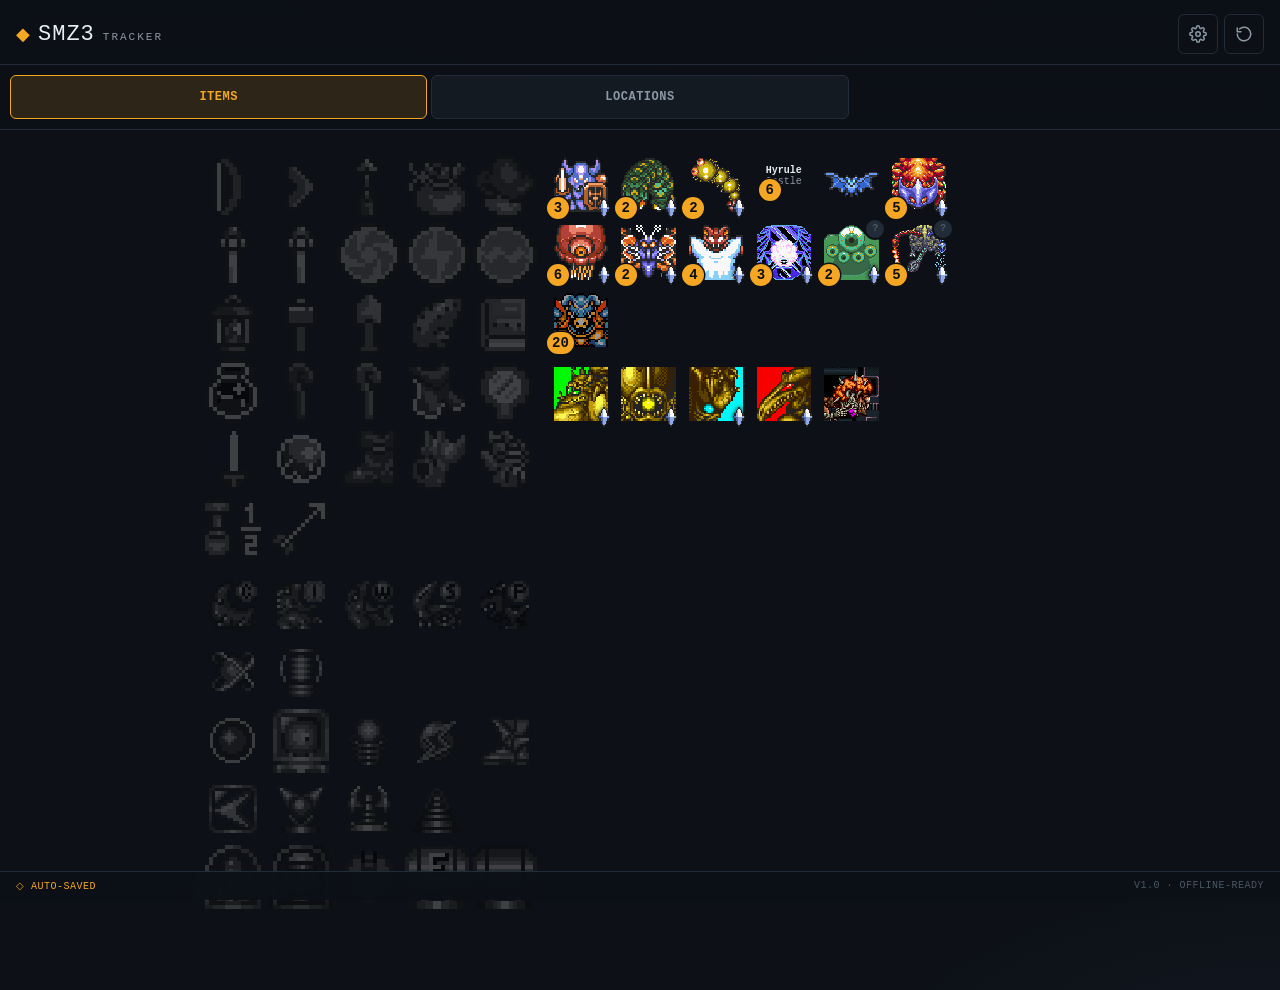
<file: index.html>
<!DOCTYPE html>
<html lang="en">
<head>
  <meta charset="UTF-8">
  <meta name="viewport" content="width=device-width, initial-scale=1.0, viewport-fit=cover, user-scalable=no">
  <meta name="theme-color" content="#0d1117">
  <meta name="apple-mobile-web-app-capable" content="yes">
  <meta name="mobile-web-app-capable" content="yes">
  <meta name="apple-mobile-web-app-status-bar-style" content="black-translucent">
  <meta name="apple-mobile-web-app-title" content="SMZ3">
  <link rel="manifest" href="manifest.webmanifest">
  <link rel="apple-touch-icon" href="icons/icon-192.png">
  <link rel="icon" type="image/png" href="icons/icon-192.png">
  <link rel="stylesheet" href="styles.css?v=35">
  <title>SMZ3 Tracker</title>
</head>
<body>

<header class="topbar">
  <div class="brand">
    <span class="brand-mark">◆</span>
    <span class="brand-name">SMZ3</span>
    <span class="brand-sub">TRACKER</span>
  </div>
  <div class="topbar-actions">
    <button class="icon-btn" id="btn-settings" aria-label="Settings" title="Settings">
      <svg viewBox="0 0 24 24" width="18" height="18" fill="none" stroke="currentColor" stroke-width="2" stroke-linecap="round" stroke-linejoin="round"><circle cx="12" cy="12" r="3"/><path d="M19.4 15a1.65 1.65 0 0 0 .33 1.82l.06.06a2 2 0 0 1 0 2.83 2 2 0 0 1-2.83 0l-.06-.06a1.65 1.65 0 0 0-1.82-.33 1.65 1.65 0 0 0-1 1.51V21a2 2 0 0 1-4 0v-.09A1.65 1.65 0 0 0 9 19.4a1.65 1.65 0 0 0-1.82.33l-.06.06a2 2 0 0 1-2.83 0 2 2 0 0 1 0-2.83l.06-.06a1.65 1.65 0 0 0 .33-1.82 1.65 1.65 0 0 0-1.51-1H3a2 2 0 0 1 0-4h.09A1.65 1.65 0 0 0 4.6 9a1.65 1.65 0 0 0-.33-1.82l-.06-.06a2 2 0 0 1 0-2.83 2 2 0 0 1 2.83 0l.06.06a1.65 1.65 0 0 0 1.82.33H9a1.65 1.65 0 0 0 1-1.51V3a2 2 0 0 1 4 0v.09a1.65 1.65 0 0 0 1 1.51 1.65 1.65 0 0 0 1.82-.33l.06-.06a2 2 0 0 1 2.83 0 2 2 0 0 1 0 2.83l-.06.06a1.65 1.65 0 0 0-.33 1.82V9a1.65 1.65 0 0 0 1.51 1H21a2 2 0 0 1 0 4h-.09a1.65 1.65 0 0 0-1.51 1z"/></svg>
    </button>
    <button class="icon-btn" id="btn-reset" aria-label="Reset tracker" title="Reset">
      <svg viewBox="0 0 24 24" width="18" height="18" fill="none" stroke="currentColor" stroke-width="2" stroke-linecap="round" stroke-linejoin="round"><path d="M3 12a9 9 0 1 0 3-6.7"/><path d="M3 4v5h5"/></svg>
    </button>
  </div>
</header>

<nav class="tabs" role="tablist">
  <button class="tab active" data-tab="items" role="tab" aria-selected="true">Items</button>
  <button class="tab" data-tab="locations" role="tab" aria-selected="false">Locations</button>
</nav>

<main>

<!-- ============ ITEMS + DUNGEONS TAB ============ -->
<!-- v33: Items column on the left, bosses column on the right.
     Items column stacks Z3 items above SM items. Bosses column
     stacks Z3 dungeon bosses above SM bosses. Two columns side
     by side, not paired by game. -->
<section class="panel" id="panel-items" data-panel="items">

  <div class="section section-row">
    <div class="items-col">
      <div class="item-grid" id="z3-items"></div>
      <div class="item-grid" id="sm-items"></div>
    </div>
    <div class="bosses-col">
      <div class="boss-grid" id="z3-dungeons"></div>
      <div class="boss-grid" id="sm-boss-grid"></div>
    </div>
  </div>

</section>

<!-- ============ LOCATIONS TAB ============ -->
<section class="panel hidden" id="panel-locations" data-panel="locations">

  <!-- Sub-tabs for Light World / Dark World / Super Metroid -->
  <div class="subtabs subtabs-3" role="tablist">
    <button class="subtab subtab-lw active" data-subtab="lw" role="tab" aria-selected="true">Light World</button>
    <button class="subtab subtab-dw" data-subtab="dw" role="tab" aria-selected="false">Dark World</button>
    <button class="subtab subtab-sm" data-subtab="sm" role="tab" aria-selected="false">Super Metroid</button>
  </div>

  <!-- Tiny legend strip so you know what the marker colors mean -->
  <div class="loc-legend">
    <div class="legend-item"><span class="swatch swatch-available"></span>Avail</div>
    <div class="legend-item"><span class="swatch swatch-visible"></span>Visible</div>
    <div class="legend-item"><span class="swatch swatch-glitched"></span>Hard</div>
    <div class="legend-item"><span class="swatch swatch-partial"></span>Partial</div>
    <div class="legend-item"><span class="swatch swatch-unavailable"></span>Unreach</div>
    <div class="legend-item"><span class="swatch swatch-checked"></span>Checked</div>
    <div class="legend-item legend-dungeon"><span class="swatch swatch-dungeon"></span>Dungeon</div>
  </div>

  <!-- Light World map -->
  <div class="map-panel active" data-map="lw">
    <div class="map-container" id="map-lw">
      <div class="map-zoom" id="zoom-lw">
        <img class="map-img" id="map-lw-img" alt="Light World map">
        <div class="map-markers" id="markers-lw"></div>
      </div>
      <button class="map-reset-btn" id="reset-lw" title="Reset zoom" aria-label="Reset zoom">⟲</button>
    </div>
  </div>

  <!-- Dark World map -->
  <div class="map-panel" data-map="dw">
    <div class="map-container" id="map-dw">
      <div class="map-zoom" id="zoom-dw">
        <img class="map-img" id="map-dw-img" alt="Dark World map">
        <div class="map-markers" id="markers-dw"></div>
      </div>
      <button class="map-reset-btn" id="reset-dw" title="Reset zoom" aria-label="Reset zoom">⟲</button>
    </div>
  </div>

  <!-- Super Metroid map -->
  <div class="map-panel" data-map="sm">
    <div class="map-container map-container-sm" id="map-sm">
      <div class="map-zoom" id="zoom-sm">
        <img class="map-img" id="map-sm-img" alt="Super Metroid map">
        <div class="map-markers" id="markers-sm"></div>
      </div>
      <button class="map-reset-btn" id="reset-sm" title="Reset zoom" aria-label="Reset zoom">⟲</button>
    </div>
  </div>

</section>

</main>

<footer class="footer">
  <div class="footer-saved" id="saved-indicator">◇ auto-saved</div>
  <div class="footer-build">v1.0 · offline-ready</div>
</footer>

<!-- Reset confirmation modal -->
<div class="modal-backdrop hidden" id="reset-modal" role="dialog" aria-modal="true">
  <div class="modal">
    <h3>Reset tracker?</h3>
    <p>This will clear every item, boss, dungeon, prize, and medallion. This cannot be undone.</p>
    <div class="modal-actions">
      <button class="btn-ghost" id="reset-cancel">Cancel</button>
      <button class="btn-danger" id="reset-confirm">Reset everything</button>
    </div>
  </div>
</div>

<!-- Settings modal -->
<div class="modal-backdrop hidden" id="settings-modal" role="dialog" aria-modal="true">
  <div class="modal">
    <h3>Settings</h3>
    <div class="setting-row">
      <label for="mode-select">Game mode</label>
      <select id="mode-select">
        <option value="standard">Standard (starts with sword)</option>
        <option value="open">Open</option>
      </select>
    </div>
    <div class="setting-row">
      <label><input type="checkbox" id="opt-glitches"> Allow minor glitches (fake flipper, bomb jumps)</label>
    </div>
    <div class="setting-row">
      <label><input type="checkbox" id="opt-darkrooms" checked> Show dark rooms as blue (no lantern)</label>
    </div>
    <div class="modal-actions">
      <button class="btn-ghost" id="settings-close">Done</button>
    </div>
  </div>
</div>

<script src="logic.js?v=35"></script>
<script src="tracker.js?v=35"></script>
<script>
  // Kill-switch: visiting `?reset=1` unregisters every service worker
  // for this scope and deletes every cache, then reloads onto a clean
  // URL. Useful as an escape hatch when a buggy old SW is stuck and
  // ordinary refreshes won't shake it loose.
  (function () {
    if (!location.search.includes('reset=1')) return;
    document.body && document.body.insertAdjacentHTML('afterbegin',
      '<div style="position:fixed;inset:0;background:#0d1117;color:#fff;font:16px sans-serif;display:flex;align-items:center;justify-content:center;z-index:9999;text-align:center;padding:20px;">Resetting service worker and caches…</div>');
    Promise.all([
      navigator.serviceWorker
        ? navigator.serviceWorker.getRegistrations().then(rs =>
            Promise.all(rs.map(r => r.unregister())))
        : Promise.resolve(),
      window.caches
        ? caches.keys().then(keys => Promise.all(keys.map(k => caches.delete(k))))
        : Promise.resolve(),
    ]).then(() => {
      // Strip the query string so the next reload doesn't loop
      location.replace(location.pathname);
    });
    return;  // skip normal SW registration on a reset run
  })();

  if ('serviceWorker' in navigator) {
    window.addEventListener('load', () => {
      navigator.serviceWorker.register('sw.js').then(reg => {
        // Check for SW updates whenever the app is reopened or pulled to refresh
        reg.update();
        // When the controller changes (a new SW took over), reload the page
        // so the user picks up the new HTML/CSS/JS atomically rather than
        // running a half-old half-new mix.
        let reloaded = false;
        navigator.serviceWorker.addEventListener('controllerchange', () => {
          if (reloaded) return;
          reloaded = true;
          window.location.reload();
        });
      }).catch(err => {
        console.warn('SW registration failed:', err);
      });
    });
  }
</script>

</body>
</html>
</file>
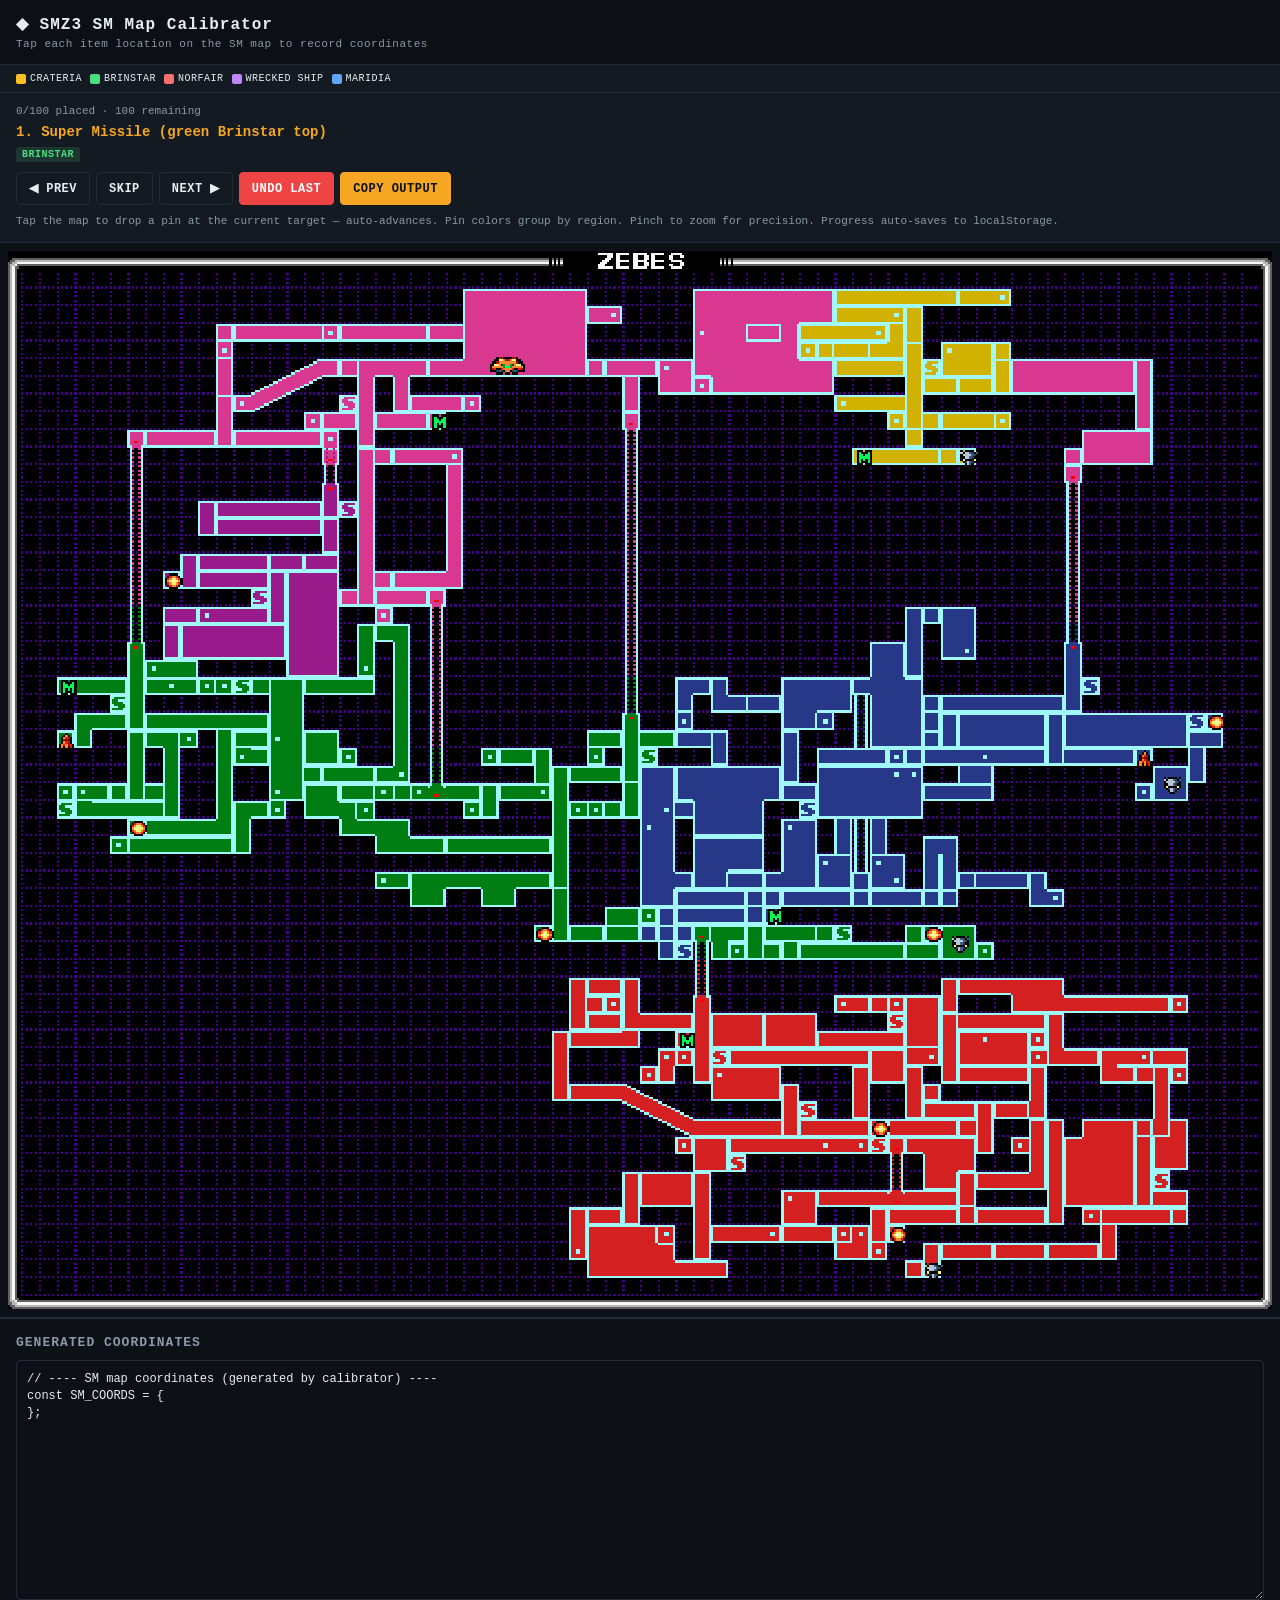
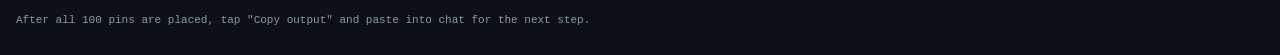
<file: calibrate-sm.html>
<!DOCTYPE html>
<html lang="en">
<head>
<meta charset="UTF-8">
<meta name="viewport" content="width=device-width, initial-scale=1.0, viewport-fit=cover">
<title>SMZ3 SM Map Calibrator</title>
<style>
  :root {
    --bg: #0d1117;
    --bg-elev: #141a22;
    --border: #222c38;
    --text: #e6edf3;
    --text-dim: #8b98a5;
    --accent: #f5a623;
    --success: #4ade80;
    --danger: #ef4444;
    --crateria: #fbbf24;
    --brinstar: #4ade80;
    --norfair: #f87171;
    --wrecked:  #c084fc;
    --maridia:  #60a5fa;
  }
  * { box-sizing: border-box; }
  html, body {
    margin: 0; padding: 0;
    background: var(--bg); color: var(--text);
    font-family: ui-monospace, SFMono-Regular, Menlo, Consolas, monospace;
    font-size: 14px;
    user-select: none;
    -webkit-user-select: none;
    -webkit-tap-highlight-color: transparent;
  }
  header {
    padding: 14px 16px;
    border-bottom: 1px solid var(--border);
    position: sticky; top: 0;
    background: rgba(13,17,23,0.95);
    backdrop-filter: blur(10px);
    z-index: 10;
  }
  h1 { margin: 0 0 4px; font-size: 16px; letter-spacing: 1px; }
  .sub { color: var(--text-dim); font-size: 11px; letter-spacing: 0.5px; }
  .queue {
    padding: 12px 16px;
    background: var(--bg-elev);
    border-bottom: 1px solid var(--border);
  }
  .queue-status { color: var(--text-dim); font-size: 11px; margin-bottom: 6px; }
  .queue-target {
    font-size: 14px;
    font-weight: 700;
    color: var(--accent);
    margin-bottom: 4px;
    line-height: 1.3;
  }
  .queue-region {
    display: inline-block;
    font-size: 10px;
    padding: 2px 6px;
    border-radius: 3px;
    letter-spacing: 0.5px;
    text-transform: uppercase;
    font-weight: 700;
    margin-top: 2px;
  }
  .queue-region.r-crateria { background: rgba(251,191,36,0.15); color: var(--crateria); }
  .queue-region.r-brinstar { background: rgba(74,222,128,0.15); color: var(--brinstar); }
  .queue-region.r-norfair  { background: rgba(248,113,113,0.15); color: var(--norfair); }
  .queue-region.r-wrecked  { background: rgba(192,132,252,0.15); color: var(--wrecked); }
  .queue-region.r-maridia  { background: rgba(96,165,250,0.15); color: var(--maridia); }

  .controls {
    display: flex; gap: 6px;
    margin-top: 10px;
    flex-wrap: wrap;
  }
  .btn {
    padding: 8px 12px;
    background: transparent;
    color: var(--text);
    border: 1px solid var(--border);
    border-radius: 4px;
    font: inherit;
    font-size: 12px;
    font-weight: 600;
    cursor: pointer;
    text-transform: uppercase;
    letter-spacing: 0.5px;
  }
  .btn:active { border-color: var(--accent); color: var(--accent); }
  .btn-primary { background: var(--accent); color: var(--bg); border-color: var(--accent); font-weight: 800; }
  .btn-danger  { background: var(--danger); color: #fff; border-color: var(--danger); }

  .map-wrap { padding: 8px; }
  .map-container {
    position: relative;
    width: 100%;
    cursor: crosshair;
    line-height: 0;
  }
  .map-container img {
    width: 100%;
    height: auto;
    display: block;
    image-rendering: pixelated;
    image-rendering: -moz-crisp-edges;
    image-rendering: crisp-edges;
  }
  .pin {
    position: absolute;
    width: 12px; height: 12px;
    margin-left: -6px; margin-top: -6px;
    border-radius: 2px;
    border: 1.5px solid var(--bg);
    pointer-events: none;
    box-shadow: 0 0 0 1px rgba(0,0,0,0.6);
  }
  .pin.r-crateria { background: var(--crateria); }
  .pin.r-brinstar { background: var(--brinstar); }
  .pin.r-norfair  { background: var(--norfair); }
  .pin.r-wrecked  { background: var(--wrecked); }
  .pin.r-maridia  { background: var(--maridia); }
  .pin-current {
    width: 16px; height: 16px;
    margin-left: -8px; margin-top: -8px;
    box-shadow: 0 0 0 3px rgba(245,166,35,0.4);
    animation: pulse 1.2s infinite;
    z-index: 2;
  }
  @keyframes pulse { 0%,100% { transform: scale(1); } 50% { transform: scale(1.3); } }

  .output {
    padding: 16px;
    border-top: 2px solid var(--border);
  }
  .output h2 {
    margin: 0 0 10px;
    font-size: 13px;
    color: var(--text-dim);
    text-transform: uppercase;
    letter-spacing: 1px;
  }
  textarea {
    width: 100%;
    min-height: 240px;
    background: var(--bg);
    color: var(--text);
    border: 1px solid var(--border);
    border-radius: 4px;
    padding: 10px;
    font: 12px/1.4 ui-monospace, SFMono-Regular, Menlo, monospace;
    resize: vertical;
  }
  .no-image {
    padding: 40px 20px; text-align: center; color: var(--text-dim);
    font-size: 13px; line-height: 1.5;
  }
  .hint { color: var(--text-dim); font-size: 11px; margin-top: 8px; line-height: 1.5; }
  .legend {
    display: flex; gap: 8px; flex-wrap: wrap;
    padding: 8px 16px;
    background: var(--bg-elev);
    border-bottom: 1px solid var(--border);
    font-size: 10px; text-transform: uppercase; letter-spacing: 0.5px;
  }
  .legend-item { display: inline-flex; align-items: center; gap: 4px; }
  .legend-swatch { width: 10px; height: 10px; border-radius: 2px; display: inline-block; }
</style>
</head>
<body>

<header>
  <h1>◆ SMZ3 SM Map Calibrator</h1>
  <div class="sub">Tap each item location on the SM map to record coordinates</div>
</header>

<div class="legend">
  <div class="legend-item"><span class="legend-swatch" style="background: var(--crateria)"></span>Crateria</div>
  <div class="legend-item"><span class="legend-swatch" style="background: var(--brinstar)"></span>Brinstar</div>
  <div class="legend-item"><span class="legend-swatch" style="background: var(--norfair)"></span>Norfair</div>
  <div class="legend-item"><span class="legend-swatch" style="background: var(--wrecked)"></span>Wrecked Ship</div>
  <div class="legend-item"><span class="legend-swatch" style="background: var(--maridia)"></span>Maridia</div>
</div>

<div class="queue">
  <div class="queue-status" id="queue-status">Loading…</div>
  <div class="queue-target" id="queue-target">&nbsp;</div>
  <div><span class="queue-region" id="queue-region">&nbsp;</span></div>
  <div class="controls">
    <button class="btn" id="btn-prev">◀ Prev</button>
    <button class="btn" id="btn-skip">Skip</button>
    <button class="btn" id="btn-next">Next ▶</button>
    <button class="btn btn-danger" id="btn-undo">Undo last</button>
    <button class="btn btn-primary" id="btn-copy">Copy output</button>
  </div>
  <div class="hint">Tap the map to drop a pin at the current target — auto-advances. Pin colors group by region. Pinch to zoom for precision. Progress auto-saves to localStorage.</div>
</div>

<div class="map-wrap">
  <div class="map-container" id="map-container"></div>
</div>

<div class="output">
  <h2>Generated coordinates</h2>
  <textarea id="output" readonly></textarea>
  <p class="hint">After all 100 pins are placed, tap "Copy output" and paste into chat for the next step.</p>
</div>

<script>
/* -------------------------------------------------------------
   Targets — every SM check from the MapleQueen guide,
   numbered 1–100 (numbering preserves the source).
   ------------------------------------------------------------- */
const TARGETS = [
  // ---- Brinstar (1–28) ----
  { id: 'sm-bri-01', region: 'brinstar', name: '1. Super Missile (green Brinstar top)' },
  { id: 'sm-bri-02', region: 'brinstar', name: '2. Missile (green Brinstar below super missile)' },
  { id: 'sm-bri-03', region: 'brinstar', name: '3. Reserve Tank, Brinstar' },
  { id: 'sm-bri-04', region: 'brinstar', name: '4. Missile (green Brinstar behind reserve tank)' },
  { id: 'sm-bri-05', region: 'brinstar', name: '5. Missile (green Brinstar behind missile)' },
  { id: 'sm-bri-06', region: 'brinstar', name: '6. Missile (pink Brinstar top)' },
  { id: 'sm-bri-07', region: 'brinstar', name: '7. Power Bomb (green Brinstar bottom)' },
  { id: 'sm-bri-08', region: 'brinstar', name: '8. Power Bomb (pink Brinstar)' },
  { id: 'sm-bri-09', region: 'brinstar', name: '9. Energy Tank, Brinstar Gate' },
  { id: 'sm-bri-10', region: 'brinstar', name: '10. Super Missile (green Brinstar bottom)' },
  { id: 'sm-bri-11', region: 'brinstar', name: '11. Energy Tank, Etecoons' },
  { id: 'sm-bri-12', region: 'brinstar', name: '12. Missile (pink Brinstar bottom)' },
  { id: 'sm-bri-13', region: 'brinstar', name: '13. Charge Beam' },
  { id: 'sm-bri-14', region: 'brinstar', name: '14. Super Missile (pink Brinstar)' },
  { id: 'sm-bri-15', region: 'brinstar', name: '15. Power Bomb (blue Brinstar)' },
  { id: 'sm-bri-16', region: 'brinstar', name: '16. Morphing Ball' },
  { id: 'sm-bri-17', region: 'brinstar', name: '17. Missile (green Brinstar pipe)' },
  { id: 'sm-bri-18', region: 'brinstar', name: '18. Missile (blue Brinstar bottom)' },
  { id: 'sm-bri-19', region: 'brinstar', name: '19. Missile (blue Brinstar behind missile)' },
  { id: 'sm-bri-20', region: 'brinstar', name: '20. Missile (blue Brinstar top)' },
  { id: 'sm-bri-21', region: 'brinstar', name: '21. Energy Tank, Brinstar Ceiling' },
  { id: 'sm-bri-22', region: 'brinstar', name: '22. Missile (blue Brinstar middle)' },
  { id: 'sm-bri-23', region: 'brinstar', name: '23. Power Bomb (red Brinstar sidehopper room)' },
  { id: 'sm-bri-24', region: 'brinstar', name: '24. Missile (red Brinstar spike room)' },
  { id: 'sm-bri-25', region: 'brinstar', name: '25. Power Bomb (red Brinstar spike room)' },
  { id: 'sm-bri-26', region: 'brinstar', name: '26. Energy Tank, Waterway' },
  { id: 'sm-bri-27', region: 'brinstar', name: '27. X-Ray Scope' },
  { id: 'sm-bri-28', region: 'brinstar', name: '28. Spazer' },

  // ---- Lower Brinstar / Kraid (29–31) ----
  { id: 'sm-bri-29', region: 'brinstar', name: '29. Missile (Kraid)' },
  { id: 'sm-bri-30', region: 'brinstar', name: '30. Energy Tank, Kraid' },
  { id: 'sm-bri-31', region: 'brinstar', name: '31. Varia Suit' },

  // ---- Crateria (32–44) ----
  { id: 'sm-crt-32', region: 'crateria', name: '32. Missile (Crateria gauntlet left)' },
  { id: 'sm-crt-33', region: 'crateria', name: '33. Missile (Crateria gauntlet right)' },
  { id: 'sm-crt-34', region: 'crateria', name: '34. Energy Tank, Gauntlet' },
  { id: 'sm-crt-35', region: 'crateria', name: '35. Power Bomb (Crateria surface)' },
  { id: 'sm-crt-36', region: 'crateria', name: '36. Missile (Crateria moat)' },
  { id: 'sm-crt-37', region: 'crateria', name: '37. Missile (outside Wrecked Ship bottom)' },
  { id: 'sm-crt-38', region: 'crateria', name: '38. Missile (outside Wrecked Ship middle)' },
  { id: 'sm-crt-39', region: 'crateria', name: '39. Missile (outside Wrecked Ship top)' },
  { id: 'sm-crt-40', region: 'crateria', name: '40. Energy Tank, Terminator' },
  { id: 'sm-crt-41', region: 'crateria', name: '41. Missile (Crateria middle)' },
  { id: 'sm-crt-42', region: 'crateria', name: '42. Bombs' },
  { id: 'sm-crt-43', region: 'crateria', name: '43. Super Missile (Crateria)' },
  { id: 'sm-crt-44', region: 'crateria', name: '44. Missile (Crateria bottom)' },

  // ---- Wrecked Ship (45–52) ----
  { id: 'sm-ws-45',  region: 'wrecked', name: '45. Missile (Wrecked Ship top)' },
  { id: 'sm-ws-46',  region: 'wrecked', name: '46. Reserve Tank, Wrecked Ship' },
  { id: 'sm-ws-47',  region: 'wrecked', name: '47. Gravity Suit' },
  { id: 'sm-ws-48',  region: 'wrecked', name: '48. Missile (Gravity Suit)' },
  { id: 'sm-ws-49',  region: 'wrecked', name: '49. Energy Tank, Wrecked Ship' },
  { id: 'sm-ws-50',  region: 'wrecked', name: '50. Missile (Wrecked Ship middle)' },
  { id: 'sm-ws-51',  region: 'wrecked', name: '51. Super Missile (Wrecked Ship left)' },
  { id: 'sm-ws-52',  region: 'wrecked', name: '52. Right Super, Wrecked Ship' },

  // ---- Maridia (53–70) ----
  { id: 'sm-mar-53', region: 'maridia', name: '53. Plasma Beam' },
  { id: 'sm-mar-54', region: 'maridia', name: '54. Super Missile (yellow Maridia)' },
  { id: 'sm-mar-55', region: 'maridia', name: '55. Missile (yellow Maridia super missile)' },
  { id: 'sm-mar-56', region: 'maridia', name: '56. Missile (yellow Maridia false wall)' },
  { id: 'sm-mar-57', region: 'maridia', name: '57. Missile (Draygon)' },
  { id: 'sm-mar-58', region: 'maridia', name: '58. Missile (pink Maridia)' },
  { id: 'sm-mar-59', region: 'maridia', name: '59. Super Missile (pink Maridia)' },
  { id: 'sm-mar-60', region: 'maridia', name: '60. Energy Tank, Botwoon' },
  { id: 'sm-mar-61', region: 'maridia', name: '61. Space Jump' },
  { id: 'sm-mar-62', region: 'maridia', name: '62. Super Missile (green Maridia)' },
  { id: 'sm-mar-63', region: 'maridia', name: '63. Missile (green Maridia shinespark)' },
  { id: 'sm-mar-64', region: 'maridia', name: '64. Energy Tank, Mama turtle' },
  { id: 'sm-mar-65', region: 'maridia', name: '65. Missile (green Maridia tatori)' },
  { id: 'sm-mar-66', region: 'maridia', name: '66. Missile (left Maridia sand pit room)' },
  { id: 'sm-mar-67', region: 'maridia', name: '67. Reserve Tank, Maridia' },
  { id: 'sm-mar-68', region: 'maridia', name: '68. Missile (right Maridia sand pit room)' },
  { id: 'sm-mar-69', region: 'maridia', name: '69. Power Bomb (right Maridia sand pit room)' },
  { id: 'sm-mar-70', region: 'maridia', name: '70. Spring Ball' },

  // ---- Norfair / Lower Norfair (71–100) ----
  { id: 'sm-nor-71', region: 'norfair', name: '71. Ice Beam' },
  { id: 'sm-nor-72', region: 'norfair', name: '72. Reserve Tank, Norfair' },
  { id: 'sm-nor-73', region: 'norfair', name: '73. Missile (Norfair Reserve Tank)' },
  { id: 'sm-nor-74', region: 'norfair', name: '74. Missile (bubble Norfair green door)' },
  { id: 'sm-nor-75', region: 'norfair', name: '75. Missile (Speed Booster)' },
  { id: 'sm-nor-76', region: 'norfair', name: '76. Speed Booster' },
  { id: 'sm-nor-77', region: 'norfair', name: '77. Missile (below Ice Beam)' },
  { id: 'sm-nor-78', region: 'norfair', name: '78. Hi-Jump Boots' },
  { id: 'sm-nor-79', region: 'norfair', name: '79. Missile (Hi-Jump Boots)' },
  { id: 'sm-nor-80', region: 'norfair', name: '80. Energy Tank (Hi-Jump Boots)' },
  { id: 'sm-nor-81', region: 'norfair', name: '81. Missile (above Crocomire)' },
  { id: 'sm-nor-82', region: 'norfair', name: '82. Missile (lava room)' },
  { id: 'sm-nor-83', region: 'norfair', name: '83. Missile (bubble Norfair)' },
  { id: 'sm-nor-84', region: 'norfair', name: '84. Missile (Wave Beam)' },
  { id: 'sm-nor-85', region: 'norfair', name: '85. Wave Beam' },
  { id: 'sm-nor-86', region: 'norfair', name: '86. Missile (lower Norfair near Wave Beam)' },
  { id: 'sm-nor-87', region: 'norfair', name: '87. Missile (lower Norfair above fire flea room)' },
  { id: 'sm-nor-88', region: 'norfair', name: '88. Power Bomb (lower Norfair above fire flea room)' },
  { id: 'sm-nor-89', region: 'norfair', name: '89. Power Bomb (Crocomire)' },
  { id: 'sm-nor-90', region: 'norfair', name: '90. Energy Tank, Crocomire' },
  { id: 'sm-nor-91', region: 'norfair', name: '91. Missile (Mickey Mouse room)' },
  { id: 'sm-nor-92', region: 'norfair', name: '92. Energy Tank, Firefleas' },
  { id: 'sm-nor-93', region: 'norfair', name: '93. Grapple Beam' },
  { id: 'sm-nor-94', region: 'norfair', name: '94. Missile (Grapple Beam)' },
  { id: 'sm-nor-95', region: 'norfair', name: '95. Missile (below Crocomire)' },
  { id: 'sm-nor-96', region: 'norfair', name: '96. Missile (Gold Torizo)' },
  { id: 'sm-nor-97', region: 'norfair', name: '97. Super Missile (Gold Torizo)' },
  { id: 'sm-nor-98', region: 'norfair', name: '98. Screw Attack' },
  { id: 'sm-nor-99', region: 'norfair', name: '99. Energy Tank, Ridley' },
  { id: 'sm-nor-100', region: 'norfair', name: '100. Power Bomb (Power Bombs of shame)' },
];

/* ---- State ---- */
const coords = {};
let currentIdx = 0;
let containerEl;

const STORAGE = 'smz3-sm-calibrator-v1';
try {
  const saved = localStorage.getItem(STORAGE);
  if (saved) {
    const p = JSON.parse(saved);
    Object.assign(coords, p.coords || {});
    if (typeof p.idx === 'number') currentIdx = Math.max(0, Math.min(p.idx, TARGETS.length));
  }
} catch (e) {}

// On load, jump to first unplaced target so re-opening the calibrator
// after adding new locations doesn't make you sit on completed pins.
const firstMissing = TARGETS.findIndex(t => !coords[t.id]);
currentIdx = firstMissing === -1 ? TARGETS.length : firstMissing;

function save() {
  try { localStorage.setItem(STORAGE, JSON.stringify({ coords, idx: currentIdx })); } catch (e) {}
}

function setupMap() {
  containerEl = document.getElementById('map-container');
  const img = new Image();
  img.src = 'images/maps/SM_map_full.png';
  img.alt = 'SM Map';
  img.onerror = () => {
    containerEl.innerHTML = `<div class="no-image">Couldn't load <code>images/maps/SM_map_full.png</code>.<br>Make sure the file exists and this page is served from the tracker folder (not opened directly from the filesystem).</div>`;
  };
  img.onload = () => {
    containerEl.appendChild(img);
    renderPins();
    containerEl.addEventListener('click', onMapTap);
  };
}

function onMapTap(ev) {
  if (currentIdx >= TARGETS.length) return;
  const img = containerEl.querySelector('img');
  if (!img) return;
  const rect = img.getBoundingClientRect();
  const x = ((ev.clientX - rect.left) / rect.width) * 100;
  const y = ((ev.clientY - rect.top) / rect.height) * 100;
  const t = TARGETS[currentIdx];
  coords[t.id] = { x: +x.toFixed(2), y: +y.toFixed(2) };
  advance();
  save();
  renderPins();
  updateUI();
}

function renderPins() {
  if (!containerEl) return;
  containerEl.querySelectorAll('.pin').forEach(n => n.remove());
  TARGETS.forEach((t, i) => {
    const c = coords[t.id];
    if (!c) return;
    const pin = document.createElement('div');
    let cls = 'pin r-' + t.region;
    if (i === currentIdx) cls += ' pin-current';
    pin.className = cls;
    pin.style.left = c.x + '%';
    pin.style.top  = c.y + '%';
    pin.title = t.name;
    containerEl.appendChild(pin);
  });
}

function advance() {
  if (currentIdx < TARGETS.length - 1) currentIdx++;
  else currentIdx = TARGETS.length;
}

function updateUI() {
  const done = Object.keys(coords).length;
  const total = TARGETS.length;
  document.getElementById('queue-status').textContent =
    `${done}/${total} placed · ${total - done} remaining`;

  if (currentIdx >= TARGETS.length) {
    document.getElementById('queue-target').textContent = '✓ All targets placed';
    document.getElementById('queue-region').textContent = 'copy output below';
    document.getElementById('queue-region').className = 'queue-region';
  } else {
    const t = TARGETS[currentIdx];
    document.getElementById('queue-target').textContent = t.name;
    const r = document.getElementById('queue-region');
    r.textContent = t.region;
    r.className = 'queue-region r-' + t.region;
  }
  updateOutput();
}

function updateOutput() {
  const lines = ['// ---- SM map coordinates (generated by calibrator) ----'];
  lines.push('const SM_COORDS = {');
  TARGETS.forEach(t => {
    const c = coords[t.id];
    if (!c) return;
    lines.push(`  "${t.id}": { region: "${t.region}", x: ${c.x}, y: ${c.y} },  // ${t.name}`);
  });
  lines.push('};');
  document.getElementById('output').value = lines.join('\n');
}

document.getElementById('btn-prev').addEventListener('click', () => {
  if (currentIdx > 0) currentIdx--;
  save(); renderPins(); updateUI();
});
document.getElementById('btn-skip').addEventListener('click', () => {
  advance(); save(); renderPins(); updateUI();
});
document.getElementById('btn-next').addEventListener('click', () => {
  advance(); save(); renderPins(); updateUI();
});
document.getElementById('btn-undo').addEventListener('click', () => {
  if (currentIdx === 0) return;
  const prev = TARGETS[currentIdx - 1];
  delete coords[prev.id];
  currentIdx--;
  save(); renderPins(); updateUI();
});
document.getElementById('btn-copy').addEventListener('click', async () => {
  const ta = document.getElementById('output');
  try {
    await navigator.clipboard.writeText(ta.value);
    const b = document.getElementById('btn-copy');
    const orig = b.textContent;
    b.textContent = '✓ Copied';
    setTimeout(() => { b.textContent = orig; }, 1200);
  } catch (e) { ta.select(); }
});

setupMap();
updateUI();
</script>

</body>
</html>
</file>
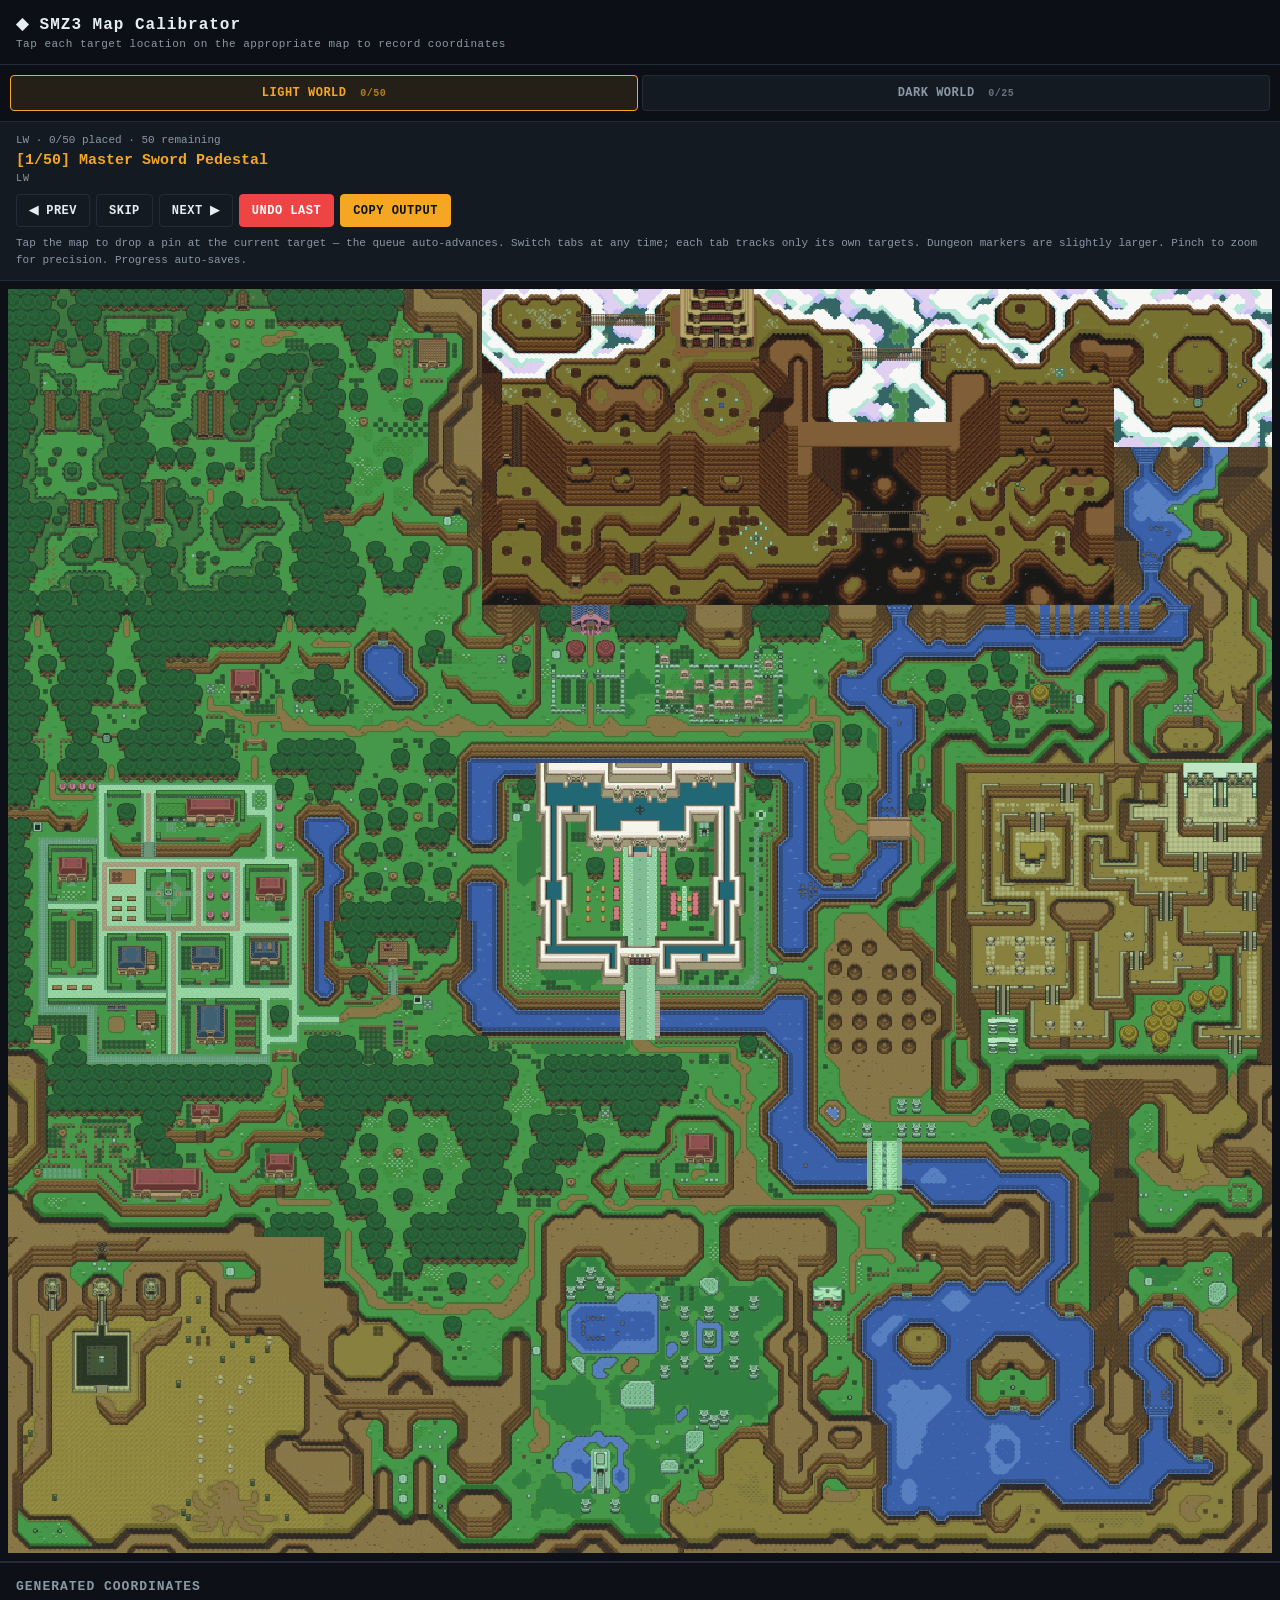
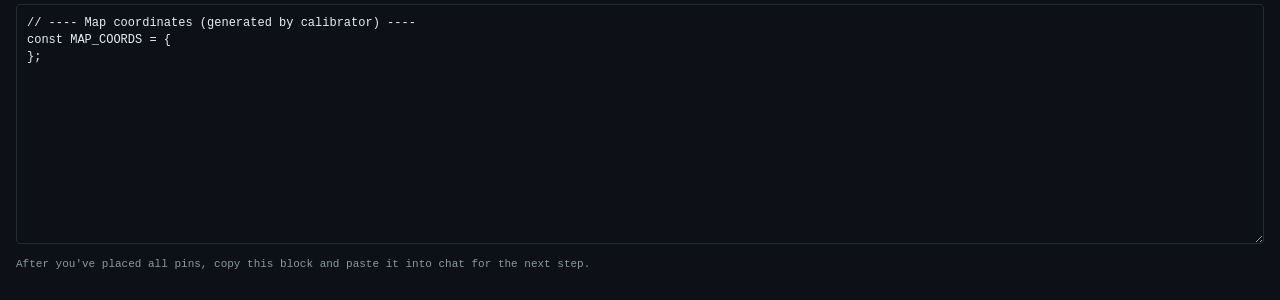
<file: calibrate.html>
<!DOCTYPE html>
<html lang="en">
<head>
<meta charset="UTF-8">
<meta name="viewport" content="width=device-width, initial-scale=1.0, viewport-fit=cover">
<title>SMZ3 Map Calibrator</title>
<style>
  :root {
    --bg: #0d1117;
    --bg-elev: #141a22;
    --border: #222c38;
    --text: #e6edf3;
    --text-dim: #8b98a5;
    --accent: #f5a623;
    --success: #4ade80;
    --danger: #ef4444;
    --lw: #f5a623;
    --dw: #a78bfa;
  }
  * { box-sizing: border-box; }
  html, body {
    margin: 0; padding: 0;
    background: var(--bg); color: var(--text);
    font-family: ui-monospace, SFMono-Regular, Menlo, Consolas, monospace;
    font-size: 14px;
    user-select: none;
    -webkit-user-select: none;
    -webkit-tap-highlight-color: transparent;
  }
  header {
    padding: 14px 16px;
    border-bottom: 1px solid var(--border);
    position: sticky; top: 0;
    background: rgba(13,17,23,0.95);
    backdrop-filter: blur(10px);
    z-index: 10;
  }
  h1 { margin: 0 0 4px; font-size: 16px; letter-spacing: 1px; }
  .sub { color: var(--text-dim); font-size: 11px; letter-spacing: 0.5px; }

  /* Tab bar */
  .tabs {
    display: grid;
    grid-template-columns: 1fr 1fr;
    gap: 4px;
    padding: 10px;
    position: sticky;
    top: 60px;
    background: rgba(13,17,23,0.95);
    backdrop-filter: blur(10px);
    z-index: 9;
    border-bottom: 1px solid var(--border);
  }
  .tab {
    background: var(--bg-elev);
    color: var(--text-dim);
    border: 1px solid var(--border);
    border-radius: 4px;
    padding: 10px 8px;
    font: inherit;
    font-size: 12px;
    font-weight: 700;
    cursor: pointer;
    text-transform: uppercase;
    letter-spacing: 0.5px;
  }
  .tab.active.tab-lw { color: var(--lw); border-color: var(--lw); background: rgba(245,166,35,0.1); }
  .tab.active.tab-dw { color: var(--dw); border-color: var(--dw); background: rgba(167,139,250,0.1); }
  .tab .count {
    display: inline-block;
    font-size: 10px;
    margin-left: 6px;
    opacity: 0.7;
    font-weight: 600;
  }

  .queue {
    padding: 12px 16px;
    background: var(--bg-elev);
    border-bottom: 1px solid var(--border);
  }
  .queue-status { color: var(--text-dim); font-size: 11px; margin-bottom: 6px; }
  .queue-target {
    font-size: 15px;
    font-weight: 700;
    color: var(--accent);
    margin-bottom: 4px;
  }
  .queue-region { font-size: 10px; color: var(--text-dim); letter-spacing: 1px; text-transform: uppercase; }
  .controls {
    display: flex; gap: 6px;
    margin-top: 10px;
    flex-wrap: wrap;
  }
  .btn {
    padding: 8px 12px;
    background: transparent;
    color: var(--text);
    border: 1px solid var(--border);
    border-radius: 4px;
    font: inherit;
    font-size: 12px;
    font-weight: 600;
    cursor: pointer;
    text-transform: uppercase;
    letter-spacing: 0.5px;
  }
  .btn:active { border-color: var(--accent); color: var(--accent); }
  .btn-primary { background: var(--accent); color: var(--bg); border-color: var(--accent); font-weight: 800; }
  .btn-danger  { background: var(--danger); color: #fff; border-color: var(--danger); }

  .map-panel { padding: 8px; display: none; }
  .map-panel.active { display: block; }
  .map-container {
    position: relative;
    width: 100%;
    cursor: crosshair;
    line-height: 0;
  }
  .map-container img {
    width: 100%;
    height: auto;
    display: block;
    image-rendering: pixelated;
    image-rendering: -moz-crisp-edges;
    image-rendering: crisp-edges;
  }
  .pin {
    position: absolute;
    width: 14px; height: 14px;
    margin-left: -7px; margin-top: -7px;
    border-radius: 50%;
    border: 2px solid var(--bg);
    pointer-events: none;
  }
  .pin-done      { background: var(--success); }
  .pin-current   { background: var(--accent); box-shadow: 0 0 0 3px rgba(245,166,35,0.4); animation: pulse 1.2s infinite; }
  .pin-dungeon   { width: 18px; height: 18px; margin-left: -9px; margin-top: -9px; }
  @keyframes pulse { 0%,100% { transform: scale(1); } 50% { transform: scale(1.3); } }

  .output {
    padding: 16px;
    border-top: 2px solid var(--border);
  }
  .output h2 {
    margin: 0 0 10px;
    font-size: 13px;
    color: var(--text-dim);
    text-transform: uppercase;
    letter-spacing: 1px;
  }
  textarea {
    width: 100%;
    min-height: 240px;
    background: var(--bg);
    color: var(--text);
    border: 1px solid var(--border);
    border-radius: 4px;
    padding: 10px;
    font: 12px/1.4 ui-monospace, SFMono-Regular, Menlo, monospace;
    resize: vertical;
  }

  .no-image {
    padding: 40px 20px; text-align: center; color: var(--text-dim);
    font-size: 13px; line-height: 1.5;
  }
  .hint { color: var(--text-dim); font-size: 11px; margin-top: 8px; line-height: 1.5; }
</style>
</head>
<body>

<header>
  <h1>◆ SMZ3 Map Calibrator</h1>
  <div class="sub">Tap each target location on the appropriate map to record coordinates</div>
</header>

<div class="tabs">
  <button class="tab tab-lw active" data-map="lw">Light World <span class="count" id="count-lw">0/0</span></button>
  <button class="tab tab-dw" data-map="dw">Dark World <span class="count" id="count-dw">0/0</span></button>
</div>

<div class="queue">
  <div class="queue-status" id="queue-status">Loading…</div>
  <div class="queue-target" id="queue-target">&nbsp;</div>
  <div class="queue-region" id="queue-region">&nbsp;</div>
  <div class="controls">
    <button class="btn" id="btn-prev">◀ Prev</button>
    <button class="btn" id="btn-skip">Skip</button>
    <button class="btn" id="btn-next">Next ▶</button>
    <button class="btn btn-danger" id="btn-undo">Undo last</button>
    <button class="btn btn-primary" id="btn-copy">Copy output</button>
  </div>
  <div class="hint">Tap the map to drop a pin at the current target — the queue auto-advances. Switch tabs at any time; each tab tracks only its own targets. Dungeon markers are slightly larger. Pinch to zoom for precision. Progress auto-saves.</div>
</div>

<div class="map-panel active" data-map="lw">
  <div class="map-container" id="lw-container"></div>
</div>

<div class="map-panel" data-map="dw">
  <div class="map-container" id="dw-container"></div>
</div>

<div class="output">
  <h2>Generated coordinates</h2>
  <textarea id="output" readonly></textarea>
  <p class="hint">After you've placed all pins, copy this block and paste it into chat for the next step.</p>
</div>

<script>
const TARGETS = [
  // ---- Light World overworld ----
  { id: 'lw-pedestal',            map: 'lw', name: 'Master Sword Pedestal' },
  { id: 'lw-mushroom',            map: 'lw', name: 'Mushroom (Lost Woods)' },
  { id: 'lw-lostwoods-hideout',   map: 'lw', name: 'Lost Woods Hideout' },
  { id: 'lw-lumberjacks',         map: 'lw', name: 'Lumberjacks Tree' },
  { id: 'lw-graveyard-ledge',     map: 'lw', name: 'Graveyard Ledge' },
  { id: 'lw-king-tomb',           map: 'lw', name: "King's Tomb" },
  { id: 'lw-old-man',             map: 'lw', name: 'Old Man (DM west)' },
  { id: 'lw-spectacle-rock-cave', map: 'lw', name: 'Spectacle Rock Cave' },
  { id: 'lw-spectacle-rock',      map: 'lw', name: 'Spectacle Rock' },
  { id: 'lw-ether-tablet',        map: 'lw', name: 'Ether Tablet' },
  { id: 'lw-floating-island',     map: 'lw', name: 'Floating Island' },
  { id: 'lw-spiral-cave',         map: 'lw', name: 'Spiral Cave' },
  { id: 'lw-paradox-cave',        map: 'lw', name: 'Paradox Cave' },
  { id: 'lw-mimic-cave',          map: 'lw', name: 'Mimic Cave' },
  { id: 'lw-waterfall-fairy',     map: 'lw', name: 'Waterfall Fairy' },
  { id: 'lw-zora',                map: 'lw', name: "Zora's Ledge" },
  { id: 'lw-king-zora',           map: 'lw', name: 'King Zora' },
  { id: 'lw-potion-shop',         map: 'lw', name: 'Potion Shop (witch hut)' },
  { id: 'lw-magic-bat',           map: 'lw', name: 'Magic Bat' },
  { id: 'lw-sahasrahla-hut',      map: 'lw', name: "Sahasrahla's Hut" },
  { id: 'lw-sahasrahla-reward',   map: 'lw', name: "Sahasrahla's Reward" },
  { id: 'lw-kakariko-well',       map: 'lw', name: 'Kakariko Well' },
  { id: 'lw-blinds-hideout',      map: 'lw', name: "Blind's Hideout" },
  { id: 'lw-bottle-merchant',     map: 'lw', name: 'Bottle Merchant' },
  { id: 'lw-chicken-house',       map: 'lw', name: 'Chicken House' },
  { id: 'lw-sick-kid',            map: 'lw', name: 'Sick Kid' },
  { id: 'lw-library',             map: 'lw', name: 'Library' },
  { id: 'lw-kakariko-tavern',     map: 'lw', name: 'Kakariko Tavern' },
  { id: 'lw-pegasus-rocks',       map: 'lw', name: 'Pegasus Rocks' },
  { id: 'lw-links-uncle',         map: 'lw', name: "Link's Uncle" },
  { id: 'lw-secret-passage',      map: 'lw', name: 'Secret Passage' },
  { id: 'lw-links-house',         map: 'lw', name: "Link's House" },
  { id: 'lw-floodgate',           map: 'lw', name: 'Floodgate Chest' },
  { id: 'lw-maze-race',           map: 'lw', name: 'Maze Race' },
  { id: 'lw-cave45',              map: 'lw', name: 'Cave 45' },
  { id: 'lw-aginah',              map: 'lw', name: "Aginah's Cave" },
  { id: 'lw-flute-spot',          map: 'lw', name: 'Flute Spot' },
  { id: 'lw-desert-ledge',        map: 'lw', name: 'Desert Ledge' },
  { id: 'lw-checkerboard',        map: 'lw', name: 'Checkerboard Cave' },
  { id: 'lw-bombos-tablet',       map: 'lw', name: 'Bombos Tablet' },
  { id: 'lw-sunken-treasure',     map: 'lw', name: 'Sunken Treasure' },
  { id: 'lw-hobo',                map: 'lw', name: 'Hobo (under bridge)' },
  { id: 'lw-lake-hylia-island',   map: 'lw', name: 'Lake Hylia Island' },
  { id: 'lw-ice-rod-cave',        map: 'lw', name: 'Ice Rod Cave' },
  { id: 'lw-mini-moldorm',        map: 'lw', name: 'Mini-Moldorm Cave' },

  // ---- LW dungeon entrances ----
  { id: 'dung-ep',  map: 'lw', name: 'Eastern Palace (entrance)',  dungeon: true },
  { id: 'dung-dp',  map: 'lw', name: 'Desert Palace (entrance)',    dungeon: true },
  { id: 'dung-toh', map: 'lw', name: 'Tower of Hera (entrance)',    dungeon: true },
  { id: 'dung-hc',  map: 'lw', name: 'Hyrule Castle (entrance)',    dungeon: true },
  { id: 'dung-at',  map: 'lw', name: 'Castle Tower / Agahnim',      dungeon: true },

  // ---- Dark World overworld ----
  { id: 'dw-spike-cave',          map: 'dw', name: 'Byrna Spike Cave (DDM W)' },
  { id: 'dw-superbunny-cave',     map: 'dw', name: 'Superbunny Cave (DDM E)' },
  { id: 'dw-hookshot-cave',       map: 'dw', name: 'Hookshot Cave (DDM E)' },
  { id: 'dw-catfish',             map: 'dw', name: 'Catfish (DW east)' },
  { id: 'dw-pyramid',             map: 'dw', name: 'Pyramid (ledge)' },
  { id: 'dw-pyramid-fairy',       map: 'dw', name: 'Pyramid Fairy' },
  { id: 'dw-bumper-cave',         map: 'dw', name: 'Bumper Cave' },
  { id: 'dw-chest-game',          map: 'dw', name: 'Chest Game (Village)' },
  { id: 'dw-c-house',             map: 'dw', name: 'C-House' },
  { id: 'dw-brewery',             map: 'dw', name: 'Brewery' },
  { id: 'dw-hammer-peg',          map: 'dw', name: 'Hammer Pegs Cave' },
  { id: 'dw-purple-chest',        map: 'dw', name: 'Purple Chest' },
  { id: 'dw-blacksmith',          map: 'dw', name: 'Blacksmith' },
  { id: 'dw-mire-shed',           map: 'dw', name: 'Mire Shed' },
  { id: 'dw-digging-game',        map: 'dw', name: 'Digging Game' },
  { id: 'dw-stumpy',              map: 'dw', name: 'Stumpy' },
  { id: 'dw-hype-cave',           map: 'dw', name: 'Hype Cave' },

  // ---- DW dungeon entrances ----
  { id: 'dung-pod', map: 'dw', name: 'Palace of Darkness',   dungeon: true },
  { id: 'dung-sp',  map: 'dw', name: 'Swamp Palace',         dungeon: true },
  { id: 'dung-sw',  map: 'dw', name: 'Skull Woods',          dungeon: true },
  { id: 'dung-tt',  map: 'dw', name: "Thieves' Town",        dungeon: true },
  { id: 'dung-ip',  map: 'dw', name: 'Ice Palace',           dungeon: true },
  { id: 'dung-mm',  map: 'dw', name: 'Misery Mire',          dungeon: true },
  { id: 'dung-tr',  map: 'dw', name: 'Turtle Rock',          dungeon: true },
  { id: 'dung-gt',  map: 'dw', name: "Ganon's Tower",        dungeon: true },
];

const MAPS = ['lw', 'dw'];
const targetsByMap = {
  lw: TARGETS.filter(t => t.map === 'lw'),
  dw: TARGETS.filter(t => t.map === 'dw'),
};
const coords = {};
let currentMap = 'lw';
const currentIdx = { lw: 0, dw: 0 };
const containers = {};

const STORAGE = 'smz3-map-calibrator-v2';
try {
  const saved = localStorage.getItem(STORAGE);
  if (saved) {
    const p = JSON.parse(saved);
    Object.assign(coords, p.coords || {});
    if (p.currentIdx) Object.assign(currentIdx, p.currentIdx);
    if (p.currentMap && MAPS.includes(p.currentMap)) currentMap = p.currentMap;
  }
} catch (e) {}

// After restoring state, advance currentIdx on each map to the first
// target that doesn't yet have coords. This way, when new targets are
// added to the list, the calibrator automatically jumps to them instead
// of sitting on "all done" or re-pointing at a completed target.
MAPS.forEach(m => {
  const targets = targetsByMap[m];
  const firstMissing = targets.findIndex(t => !coords[t.id]);
  if (firstMissing === -1) {
    currentIdx[m] = targets.length;  // all done
  } else {
    currentIdx[m] = firstMissing;
  }
});
// Land on whichever map still has unplaced pins
if (currentIdx.lw < targetsByMap.lw.length) currentMap = 'lw';
else if (currentIdx.dw < targetsByMap.dw.length) currentMap = 'dw';

function save() {
  try { localStorage.setItem(STORAGE, JSON.stringify({ coords, currentIdx, currentMap })); } catch (e) {}
}

const MAP_FILES = {
  lw: 'images/maps/lightworld.png',
  dw: 'images/maps/darkworld.png',
};

function setupMap(mapKey) {
  const container = document.getElementById(mapKey + '-container');
  containers[mapKey] = container;
  const img = new Image();
  img.src = MAP_FILES[mapKey];
  img.alt = mapKey === 'lw' ? 'Light World map' : 'Dark World map';
  img.onerror = () => {
    container.innerHTML = `<div class="no-image">Couldn't load <code>${MAP_FILES[mapKey]}</code>.<br>Make sure the file exists and this page is served from the tracker folder (not opened directly from the filesystem).</div>`;
  };
  img.onload = () => {
    container.appendChild(img);
    renderPins(mapKey);
    container.addEventListener('click', (ev) => onMapTap(mapKey, ev));
  };
}

function onMapTap(mapKey, ev) {
  if (mapKey !== currentMap) return;
  const targets = targetsByMap[mapKey];
  const idx = currentIdx[mapKey];
  if (idx >= targets.length) return;
  const img = containers[mapKey].querySelector('img');
  if (!img) return;
  const rect = img.getBoundingClientRect();
  const x = ((ev.clientX - rect.left) / rect.width) * 100;
  const y = ((ev.clientY - rect.top) / rect.height) * 100;
  const t = targets[idx];
  coords[t.id] = { x: +x.toFixed(2), y: +y.toFixed(2) };
  advance(mapKey);
  save();
  renderPins(mapKey);
  updateUI();
}

function renderPins(mapKey) {
  const container = containers[mapKey];
  if (!container) return;
  container.querySelectorAll('.pin').forEach(n => n.remove());
  const targets = targetsByMap[mapKey];
  targets.forEach((t, i) => {
    const c = coords[t.id];
    if (!c) return;
    const pin = document.createElement('div');
    let cls = 'pin ';
    cls += (i === currentIdx[mapKey]) ? 'pin-current' : 'pin-done';
    if (t.dungeon) cls += ' pin-dungeon';
    pin.className = cls;
    pin.style.left = c.x + '%';
    pin.style.top  = c.y + '%';
    pin.title = t.name;
    container.appendChild(pin);
  });
}

function advance(mapKey) {
  const targets = targetsByMap[mapKey];
  if (currentIdx[mapKey] < targets.length - 1) currentIdx[mapKey]++;
  else currentIdx[mapKey] = targets.length;
}

function switchTab(mapKey) {
  if (!MAPS.includes(mapKey)) return;
  currentMap = mapKey;
  save();
  document.querySelectorAll('.tab').forEach(t => {
    t.classList.toggle('active', t.dataset.map === mapKey);
  });
  document.querySelectorAll('.map-panel').forEach(p => {
    p.classList.toggle('active', p.dataset.map === mapKey);
  });
  renderPins(mapKey);
  updateUI();
}

function updateUI() {
  MAPS.forEach(m => {
    const targets = targetsByMap[m];
    const done = targets.filter(t => coords[t.id]).length;
    const el = document.getElementById('count-' + m);
    if (el) el.textContent = `${done}/${targets.length}`;
  });

  const targets = targetsByMap[currentMap];
  const done = targets.filter(t => coords[t.id]).length;
  document.getElementById('queue-status').textContent =
    `${currentMap.toUpperCase()} · ${done}/${targets.length} placed · ${targets.length - done} remaining`;

  const idx = currentIdx[currentMap];
  if (idx >= targets.length) {
    document.getElementById('queue-target').textContent = '✓ This map done';
    document.getElementById('queue-region').textContent = 'switch tabs, or copy output below';
  } else {
    const t = targets[idx];
    document.getElementById('queue-target').textContent =
      `[${idx + 1}/${targets.length}] ${t.name}${t.dungeon ? '  ◆ dungeon' : ''}`;
    document.getElementById('queue-region').textContent = currentMap.toUpperCase();
  }
  updateOutput();
}

function updateOutput() {
  const lines = ['// ---- Map coordinates (generated by calibrator) ----'];
  lines.push('const MAP_COORDS = {');
  TARGETS.forEach(t => {
    const c = coords[t.id];
    if (!c) return;
    const dungeonNote = t.dungeon ? '  [dungeon]' : '';
    lines.push(`  "${t.id}": { map: "${t.map}", x: ${c.x}, y: ${c.y} },  // ${t.name}${dungeonNote}`);
  });
  lines.push('};');
  document.getElementById('output').value = lines.join('\n');
}

document.getElementById('btn-prev').addEventListener('click', () => {
  if (currentIdx[currentMap] > 0) currentIdx[currentMap]--;
  save(); renderPins(currentMap); updateUI();
});
document.getElementById('btn-skip').addEventListener('click', () => {
  advance(currentMap); save(); renderPins(currentMap); updateUI();
});
document.getElementById('btn-next').addEventListener('click', () => {
  advance(currentMap); save(); renderPins(currentMap); updateUI();
});
document.getElementById('btn-undo').addEventListener('click', () => {
  if (currentIdx[currentMap] === 0) return;
  const prev = targetsByMap[currentMap][currentIdx[currentMap] - 1];
  delete coords[prev.id];
  currentIdx[currentMap]--;
  save(); renderPins(currentMap); updateUI();
});
document.getElementById('btn-copy').addEventListener('click', async () => {
  const ta = document.getElementById('output');
  try {
    await navigator.clipboard.writeText(ta.value);
    const b = document.getElementById('btn-copy');
    const orig = b.textContent;
    b.textContent = '✓ Copied';
    setTimeout(() => { b.textContent = orig; }, 1200);
  } catch (e) { ta.select(); }
});
document.querySelectorAll('.tab').forEach(t => {
  t.addEventListener('click', () => switchTab(t.dataset.map));
});

MAPS.forEach(setupMap);
switchTab(currentMap);
updateUI();
</script>

</body>
</html>
</file>
<file: styles.css>
/* =============================================================
   SMZ3 Tracker — mobile-first PWA
   ============================================================= */

:root {
  --bg: #0d1117;
  --bg-elev: #141a22;
  --bg-elev-2: #1b232e;
  --border: #222c38;
  --border-hi: #324153;
  --text: #e6edf3;
  --text-dim: #8b98a5;
  --text-faint: #4b5765;

  --accent: #f5a623;
  --accent-soft: rgba(245,166,35,0.14);
  --danger: #ef4444;
  --boss: #d64545;

  --avail:       #4ade80;   /* green — available */
  --visible:     #38bdf8;   /* blue — visible */
  --glitched:    #facc15;   /* yellow — reachable only via Hard-logic tricks */
  --partial:     #fb923c;   /* orange — partial */
  --unavail:     #ef4444;   /* red — blocked */
  --checked:     #4b5765;   /* gray — checked */

  --pendant-green: #4ade80;
  --pendant-red-blue: #60a5fa;
  --crystal: #c4d1d9;
  --crystal-red: #e05c5c;
  --med-bombos: #f97373;
  --med-ether:  #9ecbff;
  --med-quake:  #c4b5fd;

  --radius: 10px;
  --radius-sm: 6px;
  --tap-min: 52px;

  --font-display: ui-monospace, "SF Mono", "Cascadia Mono", "JetBrains Mono", Menlo, Consolas, monospace;
  --font-ui: ui-monospace, "SF Mono", "Cascadia Mono", "JetBrains Mono", Menlo, Consolas, monospace;
}

* { box-sizing: border-box; }

html, body {
  margin: 0; padding: 0;
  background: var(--bg);
  color: var(--text);
  font-family: var(--font-ui);
  font-size: 14px;
  overscroll-behavior-y: contain;
  -webkit-tap-highlight-color: transparent;
  user-select: none;
  -webkit-user-select: none;
}

body {
  padding-top: env(safe-area-inset-top);
  padding-bottom: env(safe-area-inset-bottom);
  min-height: 100dvh;
  background:
    radial-gradient(800px 400px at 50% -20%, rgba(245,166,35,0.06), transparent 70%),
    radial-gradient(600px 300px at 100% 110%, rgba(96,165,250,0.05), transparent 70%),
    var(--bg);
}

/* =============================================================
   Top bar
   ============================================================= */
.topbar {
  display: flex; align-items: center; justify-content: space-between;
  padding: 14px 16px 10px;
  border-bottom: 1px solid var(--border);
  position: sticky; top: 0;
  background: rgba(13,17,23,0.92);
  backdrop-filter: blur(10px);
  -webkit-backdrop-filter: blur(10px);
  z-index: 10;
}
.brand {
  display: flex; align-items: baseline; gap: 8px;
  font-family: var(--font-display);
}
.brand-mark { color: var(--accent); font-size: 18px; }
.brand-name { font-size: 22px; letter-spacing: 1px; }
.brand-sub  { font-size: 11px; color: var(--text-dim); letter-spacing: 2px; }

.topbar-actions { display: flex; gap: 6px; }

.icon-btn {
  background: transparent;
  border: 1px solid var(--border);
  color: var(--text-dim);
  border-radius: var(--radius-sm);
  width: 40px; height: 40px;
  display: inline-flex; align-items: center; justify-content: center;
  cursor: pointer;
  transition: border-color .15s, color .15s;
}
.icon-btn:active { color: var(--accent); border-color: var(--accent); }

/* =============================================================
   Tabs
   ============================================================= */
.tabs {
  display: grid;
  grid-template-columns: repeat(3, 1fr);
  gap: 4px;
  padding: 10px;
  position: sticky;
  top: 64px;
  background: rgba(13,17,23,0.92);
  backdrop-filter: blur(10px);
  -webkit-backdrop-filter: blur(10px);
  z-index: 9;
  border-bottom: 1px solid var(--border);
}
.tab {
  appearance: none;
  background: var(--bg-elev);
  color: var(--text-dim);
  border: 1px solid var(--border);
  border-radius: var(--radius-sm);
  padding: 10px 8px;
  font: 600 12px/1 var(--font-ui);
  letter-spacing: .5px;
  cursor: pointer;
  text-transform: uppercase;
  min-height: 44px;
}
.tab.active {
  color: var(--accent);
  border-color: var(--accent);
  background: var(--accent-soft);
}

main {
  padding: 6px 10px 80px;
  max-width: 900px;
  margin: 0 auto;
}

.panel.hidden { display: none; }

.section { margin-top: 18px; }

/* v33: side-by-side items + bosses layout. The row holds two columns,
   not paired by game — items stack on the left (Z3 above SM), bosses
   stack on the right (Z3 dungeons above SM bosses). align-items:
   flex-start so each column hugs the top of the row. */
.section-row {
  display: flex;
  flex-direction: row;
  gap: 12px;
  align-items: flex-start;
}
.items-col, .bosses-col {
  display: flex;
  flex-direction: column;
  gap: 12px;
}
.section-title {
  font-family: var(--font-display);
  font-size: 13px;
  letter-spacing: 2px;
  color: var(--text-dim);
  text-transform: uppercase;
  margin: 0 2px 10px;
  display: flex; align-items: center; gap: 10px;
}
.section-title::after {
  content: '';
  flex: 1;
  height: 1px;
  background: linear-gradient(to right, var(--border) 0%, transparent 100%);
}

/* =============================================================
   Item grid — fixed 5-column layout to match in-game menu structure.
   Cells are box-free: just the sprite, grayscaled when off and full
   color when on. No labels, tight spacing. Grid is intentionally
   capped at a small width so the items occupy a compact area on
   the page rather than stretching across the screen.
   ============================================================= */
.item-grid {
  display: grid;
  grid-template-columns: repeat(5, 1fr);
  gap: 2px;
  max-width: 140px;
  margin-left: 0;  /* left-aligned so the grid sits in a tidy block */
}
.item-grid.compact {
  /* Boss row — still 5 wide so it vertically aligns with the items grid */
  grid-template-columns: repeat(5, 1fr);
}

/* Spacer: takes up a grid slot but renders nothing. */
.item.spacer {
  background: transparent;
  border: none;
  cursor: default;
  pointer-events: none;
}

.item {
  position: relative;
  aspect-ratio: 1 / 1;
  min-height: 24px;
  border: none;
  border-radius: 0;
  background: transparent;
  display: flex; align-items: center; justify-content: center;
  flex-direction: column;
  cursor: pointer;
  color: var(--text-faint);
  transition: transform .08s;
  padding: 1px;
}
.item:active { transform: scale(0.90); }

/* Glyph fallback (when no image) — still unboxed, just shows the symbol */
.item .glyph {
  font-size: 22px; line-height: 1;
  font-family: var(--font-display);
  opacity: .35;
  filter: grayscale(1);
  transition: opacity .12s, filter .12s, color .12s;
}
.item.on .glyph {
  opacity: 1;
  filter: none;
  color: var(--accent);
}
.item.boss-item.on .glyph { color: var(--boss); }

/* Label shown only as a last-resort accessibility fallback */
.item .label {
  font-size: 8px;
  opacity: .55;
  text-transform: uppercase;
  margin-top: 2px;
  letter-spacing: .3px;
}

/* Image variant: game sprites rendered pixel-perfect.
   Off state: grayscaled + dimmed. On state: full color. */
.item .item-img {
  width: 100%;
  height: 100%;
  object-fit: contain;
  image-rendering: pixelated;
  image-rendering: -moz-crisp-edges;
  image-rendering: crisp-edges;
  filter: grayscale(1) brightness(0.45);
  opacity: 0.5;
  transition: filter .15s, opacity .15s;
  pointer-events: none;
  user-select: none;
}
.item.on .item-img {
  filter: none;
  opacity: 1;
}

/* Level badge (sword L1-L4, glove L1-L2, bow silvers, bottle count).
   Sized small to fit comfortably on the compact item cells. */
.item .level {
  position: absolute;
  top: -1px; right: -1px;
  font-size: 8px;
  line-height: 1;
  font-weight: 800;
  color: var(--bg);
  background: var(--accent);
  padding: 1px 3px;
  border-radius: 6px;
  display: none;
  z-index: 1;
  box-shadow: 0 0 0 1px var(--bg);
}
.item.on .level { display: inline-block; }

/* =============================================================
   Dungeons
   ============================================================= */
.dungeon-legend {
  display: flex; flex-wrap: wrap; gap: 8px 14px;
  padding: 8px 10px;
  background: var(--bg-elev);
  border: 1px solid var(--border);
  border-radius: var(--radius-sm);
  font-size: 10px;
  color: var(--text-dim);
  margin-bottom: 12px;
  text-transform: uppercase;
  letter-spacing: .5px;
}
.legend-item { display: inline-flex; align-items: center; gap: 6px; }
.dot {
  width: 10px; height: 10px;
  border-radius: 2px;
  display: inline-block;
}
.dot-chests { background: var(--accent); }
.dot-boss   { background: var(--boss); }
.dot-prize  { background: var(--crystal); }
.dot-med    { background: var(--med-ether); }

/* ---- Boss-sprite grid (new compact dungeon layout) ----
   Each cell is a boss sprite. Overlays: chest count (bottom-left),
   prize badge (bottom-right), medallion badge (top-right, MM/TR only).
   Tapping the sprite toggles the boss-defeated state. Tapping a corner
   overlay cycles that overlay and stops the tap from bubbling. */

.boss-grid {
  display: grid;
  grid-template-columns: repeat(4, 1fr);
  gap: 6px;
  /* Halved from 520px so the smaller cells don't stretch wide on desktop */
  max-width: 280px;
  margin: 0;  /* left-align with the item grids above */
}
@media (min-width: 420px) { .boss-grid { grid-template-columns: repeat(5, 1fr); max-width: 340px; } }
@media (min-width: 600px) { .boss-grid { grid-template-columns: repeat(6, 1fr); max-width: 400px; } }

.boss-cell {
  position: relative;
  aspect-ratio: 1 / 1;
  cursor: pointer;
  display: flex;
  align-items: center;
  justify-content: center;
  /* v35: shrunk from 36px so chest/prize overlays carry more visual
     weight (they're the things you actually tap often). The boss
     sprite itself stays as a visual anchor. */
  min-height: 28px;
  transition: transform .08s;
}
.boss-cell:active { transform: scale(0.95); }

.boss-cell .boss-sprite {
  width: 88%;
  height: 88%;
  object-fit: contain;
  image-rendering: pixelated;
  image-rendering: -moz-crisp-edges;
  image-rendering: crisp-edges;
  transition: opacity .15s, filter .15s;
  pointer-events: none;
  user-select: none;
}
/* Alive = fully opaque. Defeated = low opacity & desaturated. */
.boss-cell.defeated .boss-sprite {
  opacity: 0.28;
  filter: grayscale(1);
}

/* Text fallback used when sprite image is missing — shows short label */
.boss-cell .boss-fallback {
  display: flex;
  flex-direction: column;
  align-items: center;
  justify-content: center;
  font-family: var(--font-display);
  font-size: 10px;
  line-height: 1.1;
  color: var(--text-dim);
  text-align: center;
  padding: 4px;
  transition: opacity .15s, color .15s;
}
.boss-cell .boss-fallback .boss-fallback-name {
  font-size: 10px;
  font-weight: 700;
  color: var(--text);
}
.boss-cell.defeated .boss-fallback { opacity: 0.5; }

/* ---- Corner overlays ---- */

.boss-overlay {
  position: absolute;
  display: inline-flex;
  align-items: center;
  justify-content: center;
  font-family: var(--font-ui);
  font-weight: 800;
  cursor: pointer;
  z-index: 2;
  user-select: none;
  -webkit-user-select: none;
}
.boss-overlay:active { transform: scale(0.85); }

/* Chest counter (bottom-left).
   Bumped up in v35 — these are tapped often and the v32 size was
   hard to read on the smaller boss cells. */
.boss-chests {
  left: -3px;
  bottom: -3px;
  min-width: 22px;
  height: 22px;
  padding: 0 5px;
  font-size: 14px;
  background: var(--accent);
  color: var(--bg);
  border-radius: 11px;
  box-shadow: 0 0 0 1.5px var(--bg);
}
.boss-chests.empty { background: var(--text-faint); opacity: 0.5; }

/* Prize badge (bottom-right). Hosts an image from images/prizes/.
   Background is transparent so the sprite shows its own colors.
   When the image fails to load, background falls back to a neutral
   disc and the cell uses the glyph text. */
.boss-prize {
  right: -3px;
  bottom: -3px;
  width: 22px;
  height: 22px;
  border-radius: 50%;
  font-size: 11px;
  background: transparent;
  color: var(--text-faint);
  overflow: visible;
  padding: 0;
}
/* Only show a neutral disc backdrop when there's no sprite image — i.e.
   the overlay has text content (glyph fallback) instead of an <img>. */
.boss-prize:not(:has(.prize-img)) {
  background: var(--border);
  box-shadow: 0 0 0 2px var(--bg);
}
.prize-img {
  width: 100%;
  height: 100%;
  object-fit: contain;
  image-rendering: pixelated;
  image-rendering: -moz-crisp-edges;
  image-rendering: crisp-edges;
  pointer-events: none;
  user-select: none;
  filter: drop-shadow(0 0 2px var(--bg));
}

/* Medallion badge (top-right, MM/TR only). When a medallion is selected,
   the actual sprite from images/zelda3/ fills the badge with a
   transparent background. The unknown state (?) still shows a neutral
   disc so it reads as an empty slot. */
.boss-med {
  right: -2px;
  top: -2px;
  width: 18px;
  height: 18px;
  border-radius: 50%;
  font-size: 10px;
  background: transparent;
  color: var(--text-faint);
  padding: 0;
}
/* Unknown-state backdrop: neutral disc + ring so it doesn't blend into
   the boss sprite. Only applies when no <img> is present. */
.boss-med:not(:has(.med-img)) {
  background: var(--border);
  box-shadow: 0 0 0 2px var(--bg);
}
.med-img {
  width: 100%;
  height: 100%;
  object-fit: contain;
  image-rendering: pixelated;
  image-rendering: -moz-crisp-edges;
  image-rendering: crisp-edges;
  pointer-events: none;
  user-select: none;
  filter: drop-shadow(0 0 2px var(--bg));
}

/* Dungeon name label under the cell, small, for clarity */
.boss-cell-wrap {
  display: flex;
  flex-direction: column;
  align-items: center;
  gap: 4px;
}
.boss-cell-label {
  font-size: 9px;
  font-weight: 600;
  letter-spacing: 0.5px;
  color: var(--text-dim);
  text-align: center;
  text-transform: uppercase;
  line-height: 1.1;
}

/* =============================================================
   Locations
   ============================================================= */

/* Sub-tabs for Light World / Dark World / Super Metroid inside the Locations panel */
.subtabs {
  display: grid;
  grid-template-columns: 1fr 1fr;
  gap: 4px;
  margin: 0 0 10px;
}
.subtabs.subtabs-3 {
  grid-template-columns: 1fr 1fr 1fr;
}
.subtab {
  background: var(--bg-elev);
  color: var(--text-dim);
  border: 1px solid var(--border);
  border-radius: var(--radius-sm);
  padding: 10px 8px;
  font: inherit;
  font-size: 11px;
  font-weight: 700;
  cursor: pointer;
  text-transform: uppercase;
  letter-spacing: 0.3px;
}
.subtab.active.subtab-lw { color: var(--accent); border-color: var(--accent); background: rgba(245,166,35,0.10); }
.subtab.active.subtab-dw { color: #a78bfa; border-color: #a78bfa; background: rgba(167,139,250,0.10); }
.subtab.active.subtab-sm { color: #4ade80; border-color: #4ade80; background: rgba(74,222,128,0.10); }

.loc-legend {
  display: flex; flex-wrap: wrap; gap: 6px 10px;
  padding: 6px 8px;
  background: var(--bg-elev);
  border: 1px solid var(--border);
  border-radius: var(--radius-sm);
  font-size: 9px;
  color: var(--text-dim);
  text-transform: uppercase;
  letter-spacing: .3px;
  margin-bottom: 8px;
}
.swatch {
  width: 10px; height: 10px;
  border-radius: 2px;
  display: inline-block;
  margin-right: 4px;
  vertical-align: -1px;
}
.swatch-available   { background: var(--avail); }
.swatch-visible     { background: var(--visible); }
.swatch-glitched    { background: var(--glitched); }
.swatch-partial     { background: var(--partial); }
.swatch-unavailable { background: var(--unavail); }
.swatch-checked     { background: var(--checked); }
.swatch-dungeon     { background: transparent; border: 2px solid var(--text-dim); }
.legend-dungeon .swatch-dungeon { width: 8px; height: 8px; }

/* Map panel — one per world, only the active one shows */
.map-panel { display: none; }
.map-panel.active { display: block; }

/* The map container holds the image + an overlay div full of markers.
   Width 100% of its parent; markers are absolutely positioned within.
   We reserve a default aspect ratio so markers have space to land even
   before the image loads (or if it never does). ALttP overworld map
   images are very close to square, hence 1:1. */
.map-container {
  position: relative;
  width: 100%;
  aspect-ratio: 1 / 1;
  background: var(--bg-elev);
  line-height: 0;
  margin-bottom: 12px;
  user-select: none;
  -webkit-user-select: none;
  border-radius: var(--radius-sm);
  overflow: hidden;
  /* Stop the browser from doing its own pinch-zoom or pan when the
     user drags inside the map — we handle gestures manually. */
  touch-action: none;
}

/* The zoom layer fills the container; transforms are applied here so
   the img and markers scale together while the container stays put
   (and clips overflow). transform-origin: 0 0 keeps math simple — we
   compute translation in container-pixel space. */
.map-zoom {
  position: absolute;
  inset: 0;
  transform-origin: 0 0;
  /* Disable transition by default — applied dynamically when resetting */
  will-change: transform;
}
.map-zoom.animating {
  transition: transform 200ms ease-out;
}

/* Reset zoom button — small floating control in the top-right of each map */
.map-reset-btn {
  position: absolute;
  top: 8px;
  right: 8px;
  width: 32px;
  height: 32px;
  border-radius: 50%;
  border: 1px solid var(--border);
  background: rgba(0, 0, 0, 0.55);
  color: var(--text);
  font-size: 18px;
  line-height: 1;
  cursor: pointer;
  z-index: 5;
  display: none;  /* hidden until zoomed */
  align-items: center;
  justify-content: center;
  padding: 0;
  -webkit-tap-highlight-color: transparent;
}
.map-container.zoomed .map-reset-btn {
  display: flex;
}
.map-reset-btn:active {
  background: rgba(0, 0, 0, 0.75);
}

/* SM map — use the natural image dimensions. We give it a 1:1 fallback
   so markers position correctly while the image loads; once the image
   has loaded its natural dimensions take over via the height: auto rule. */
.map-container-sm {
  aspect-ratio: 1 / 1;
}
.map-container-sm .map-img {
  position: absolute;
  inset: 0;
  width: 100%;
  height: 100%;
  object-fit: contain;
}
.map-img {
  position: absolute;
  inset: 0;
  width: 100%;
  height: 100%;
  object-fit: contain;
  image-rendering: pixelated;
  image-rendering: -moz-crisp-edges;
  image-rendering: crisp-edges;
  border-radius: var(--radius-sm);
  /* Don't let the image become a drag target on desktop */
  -webkit-user-drag: none;
  user-drag: none;
}
.map-markers {
  position: absolute;
  inset: 0;
  pointer-events: none;  /* markers themselves are pointer-events: auto */
}

/* Marker — small square, color reflects availability state */
.map-marker {
  position: absolute;
  width: 12px;
  height: 12px;
  margin-left: -6px;
  margin-top: -6px;
  border-radius: 2px;
  border: 1px solid var(--bg);
  box-shadow: 0 0 0 1px rgba(0,0,0,0.4);
  cursor: pointer;
  pointer-events: auto;
  transition: transform .08s;
}
.map-marker:active { transform: scale(1.4); }

.map-marker.state-available   { background: var(--avail); }
.map-marker.state-visible     { background: var(--visible); }
.map-marker.state-glitched    { background: var(--glitched); }
.map-marker.state-partial     { background: var(--partial); }
.map-marker.state-unavailable { background: var(--unavail); }
.map-marker.state-checked {
  background: var(--checked);
  opacity: 0.5;
}

/* Dungeon markers render as a slightly larger ring so they stand out
   from ordinary overworld checks. Inner fill still reflects state. */
.map-marker.is-dungeon {
  width: 16px;
  height: 16px;
  margin-left: -8px;
  margin-top: -8px;
  border-radius: 50%;
  border: 2px solid var(--text);
  box-shadow: 0 0 0 1px var(--bg), 0 0 6px rgba(0,0,0,0.5);
}

/* SM map has 100 markers in a smaller area — shrink them so they
   don't completely hide the map underneath. Tap target is also kept
   tight (only 2px padding) so that adjacent markers in dense clusters
   like green Brinstar don't have overlapping hit areas. With pinch-
   zoom available the player can zoom in for precision tapping. */
#markers-sm .map-marker {
  width: 7px;
  height: 7px;
  margin-left: -3.5px;
  margin-top: -3.5px;
  border-width: 1px;
}
#markers-sm .map-marker::before {
  /* Override the default -8px tap-target padding for SM only.
     -2px keeps the tap target ~11x11 — about a finger pad's
     worth of tolerance, but no overlap unless markers are <4px
     apart on screen. Use pinch-zoom for tight clusters. */
  inset: -2px;
}

/* Tap target is bigger than the visible marker so fingers don't miss.
   We add an invisible padding via ::before. */
.map-marker::before {
  content: '';
  position: absolute;
  inset: -8px;
  border-radius: 8px;
}

/* Tablet+ — cap the map width so it doesn't stretch absurdly wide */
@media (min-width: 700px) {
  .map-container { max-width: 640px; margin-left: auto; margin-right: auto; }
}

/* SM locations still use the card-list layout below the maps */
.loc-list {
  display: grid;
  grid-template-columns: 1fr;
  gap: 4px;
}

.location {
  display: flex; align-items: center;
  gap: 10px;
  padding: 10px 12px;
  background: var(--bg-elev);
  border: 1px solid var(--border);
  border-left-width: 4px;
  border-radius: var(--radius-sm);
  cursor: pointer;
  transition: background .12s;
  min-height: var(--tap-min);
}
.location:active { background: var(--bg-elev-2); }

.location.state-available   { border-left-color: var(--avail); }
.location.state-visible     { border-left-color: var(--visible); }
.location.state-glitched    { border-left-color: var(--glitched); }
.location.state-partial     { border-left-color: var(--partial); }
.location.state-unavailable { border-left-color: var(--unavail); }
.location.state-checked     {
  border-left-color: var(--checked);
  opacity: .45;
  background: transparent;
}
.location.state-checked .loc-name { text-decoration: line-through; }

.loc-name {
  flex: 1;
  font-size: 13px;
  font-weight: 600;
  color: var(--text);
  line-height: 1.3;
}
.loc-region {
  font-size: 9px;
  color: var(--text-faint);
  text-transform: uppercase;
  letter-spacing: 1px;
  font-weight: 400;
  margin-top: 2px;
  display: block;
}
.loc-badge {
  font-size: 10px;
  padding: 3px 7px;
  border-radius: 10px;
  text-transform: uppercase;
  letter-spacing: .5px;
  font-weight: 700;
  flex-shrink: 0;
}
.state-available   .loc-badge { background: rgba(74,222,128,0.15); color: var(--avail); }
.state-visible     .loc-badge { background: rgba(56,189,248,0.15); color: var(--visible); }
.state-glitched    .loc-badge { background: rgba(250,204,21,0.15); color: var(--glitched); }
.state-partial     .loc-badge { background: rgba(251,146,60,0.15); color: var(--partial); }
.state-unavailable .loc-badge { background: rgba(239,68,68,0.12);  color: var(--unavail); }
.state-checked     .loc-badge { background: var(--border);         color: var(--text-faint); }

/* =============================================================
   Footer
   ============================================================= */
.footer {
  position: fixed;
  bottom: 0; left: 0; right: 0;
  display: flex; justify-content: space-between;
  padding: 8px 16px calc(8px + env(safe-area-inset-bottom));
  background: rgba(13,17,23,0.92);
  backdrop-filter: blur(10px);
  -webkit-backdrop-filter: blur(10px);
  border-top: 1px solid var(--border);
  font-size: 10px;
  color: var(--text-faint);
  letter-spacing: .5px;
  text-transform: uppercase;
  pointer-events: none;
  z-index: 8;
}
.footer-saved { color: var(--accent); transition: color .3s; }
.footer-saved.flash { color: var(--text); }

/* =============================================================
   Modals
   ============================================================= */
.modal-backdrop {
  position: fixed; inset: 0;
  background: rgba(0,0,0,0.7);
  backdrop-filter: blur(4px);
  -webkit-backdrop-filter: blur(4px);
  display: flex; align-items: center; justify-content: center;
  z-index: 100;
  padding: 20px;
}
.modal-backdrop.hidden { display: none; }
.modal {
  background: var(--bg-elev);
  border: 1px solid var(--border-hi);
  border-radius: var(--radius);
  padding: 24px 20px 16px;
  max-width: 400px; width: 100%;
  box-shadow: 0 20px 50px rgba(0,0,0,0.5);
}
.modal h3 {
  margin: 0 0 10px;
  font-family: var(--font-display);
  font-size: 16px;
  color: var(--text);
  letter-spacing: 1px;
}
.modal p {
  margin: 0 0 20px;
  color: var(--text-dim);
  font-size: 13px;
  line-height: 1.5;
}
.modal-actions {
  display: flex; justify-content: flex-end;
  gap: 8px; margin-top: 16px;
}
.btn-ghost, .btn-danger {
  appearance: none;
  padding: 10px 16px;
  border-radius: var(--radius-sm);
  font: 600 12px/1 var(--font-ui);
  letter-spacing: .5px;
  text-transform: uppercase;
  cursor: pointer;
  min-height: 40px;
  border: 1px solid var(--border-hi);
}
.btn-ghost  { background: transparent; color: var(--text-dim); }
.btn-danger { background: var(--danger); color: #fff; border-color: var(--danger); }

.setting-row {
  padding: 10px 0;
  border-top: 1px solid var(--border);
  display: flex; align-items: center; justify-content: space-between;
  gap: 12px;
  font-size: 13px;
  color: var(--text);
}
.setting-row:first-of-type { border-top: none; }
.setting-row label { flex: 1; display: flex; align-items: center; gap: 8px; }
.setting-row select {
  appearance: none;
  background: var(--bg);
  color: var(--text);
  border: 1px solid var(--border-hi);
  border-radius: var(--radius-sm);
  padding: 8px 10px;
  font: 500 12px/1 var(--font-ui);
  min-height: 36px;
}
.setting-row input[type="checkbox"] {
  width: 18px; height: 18px;
  accent-color: var(--accent);
}

.compact-modal { max-width: 340px; }
.prize-picker {
  display: grid;
  grid-template-columns: 1fr;
  gap: 6px;
  margin-top: 4px;
}
.prize-opt {
  appearance: none;
  display: flex; align-items: center; gap: 12px;
  padding: 10px 12px;
  background: var(--bg-elev-2);
  border: 1px solid var(--border);
  border-radius: var(--radius-sm);
  color: var(--text);
  font: 600 13px/1 var(--font-ui);
  cursor: pointer;
  min-height: var(--tap-min);
  text-align: left;
}
.prize-opt:active { background: var(--border); }
.prize-swatch {
  width: 28px; height: 28px;
  border-radius: 50%;
  display: inline-flex; align-items: center; justify-content: center;
  font-size: 14px; font-weight: 800;
  flex-shrink: 0;
}
.prize-swatch.prize-none        { background: var(--border);            color: var(--text-dim); border-radius: 4px; }
.prize-swatch.prize-green       { background: var(--pendant-green);     color: #0a2e18; }
.prize-swatch.prize-red-blue    { background: var(--pendant-red-blue);  color: #0a1a2e; }
.prize-swatch.prize-crystal     { background: var(--crystal);           color: #1a1a1a; }
.prize-swatch.prize-red-crystal { background: var(--crystal-red);       color: #2a0a0a; }
.prize-swatch.med-bombos        { background: var(--med-bombos);        color: #2a0a0a; border-radius: 4px; }
.prize-swatch.med-ether         { background: var(--med-ether);         color: #0a1a2e; border-radius: 4px; }
.prize-swatch.med-quake         { background: var(--med-quake);         color: #1a0a2e; border-radius: 4px; }

/* =============================================================
   Small-screen fine tuning — item grid stays 5 columns always so
   the in-game menu layout is preserved. Cells just shrink to fit.
   ============================================================= */
@media (max-width: 360px) {
  .item-grid { gap: 1px; }
  .item { padding: 1px; }
  .item .label { font-size: 7px; }
  .dungeon-name { font-size: 12px; padding: 8px; }
  .dung-cell { min-width: 46px; }
  .brand-sub { display: none; }
}

/* Tablet and up — widen dungeon/location lists but cap item grid width */
@media (min-width: 700px) {
  .dungeon-list { grid-template-columns: 1fr 1fr; }
  .loc-list { grid-template-columns: 1fr 1fr; }
  .item-grid { max-width: 420px; margin-left: auto; margin-right: auto; }
}
</file>
